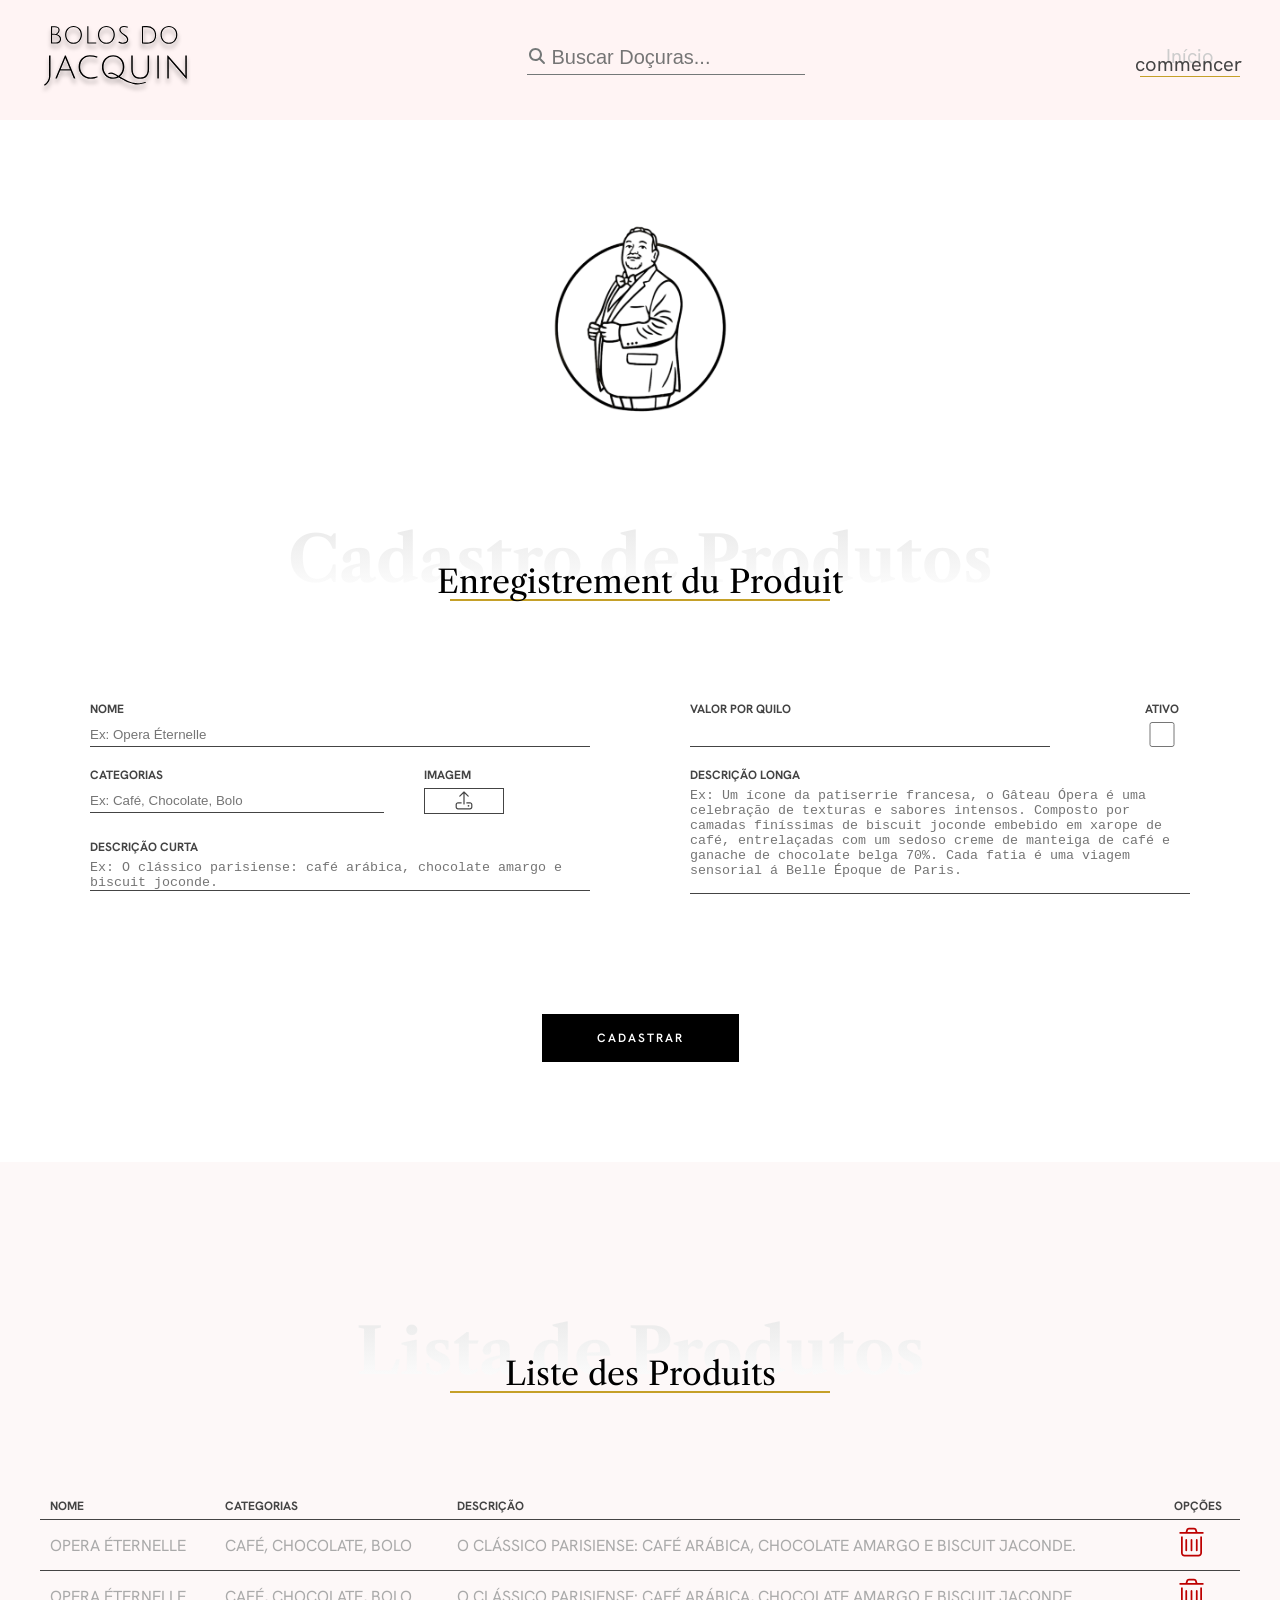
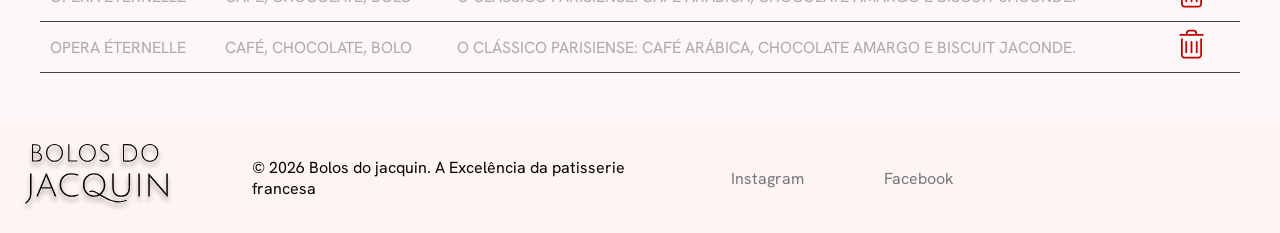
<file: admProdutos/index.html>
<!DOCTYPE html>
<html lang="pt-br">

<head>
    <meta charset="UTF-8">
    <meta name="viewport" content="width=device-width, initial-scale=1.0">
    <title>Bolos do jacquin - Adm</title>
    <link rel="stylesheet" href="style.css">
    <link rel="preconnect" href="https://fonts.googleapis.com">
    <link rel="preconnect" href="https://fonts.gstatic.com" crossorigin>
    <link
        href="https://fonts.googleapis.com/css2?family=Hanken+Grotesk:ital,wght@0,100..900;1,100..900&family=Libre+Caslon+Text:ital,wght@0,400;0,700;1,400&display=swap"
        rel="stylesheet">

</head>

<body>

    <header>
        <div class="container header_container">
            <img src="../img/BOLOS DO JACQUIN (1).svg" alt="logo bolos do jacquin">

            <div class="box_busca">
                <svg xmlns="http://www.w3.org/2000/svg"
                    viewBox="0 0 640 640"><!--!Font Awesome Free 7.3.1 by @fontawesome - https://fontawesome.com License - https://fontawesome.com/license/free Copyright 2026 Fonticons, Inc.-->
                    <path
                        d="M480 272C480 317.9 465.1 360.3 440 394.7L566.6 521.4C579.1 533.9 579.1 554.2 566.6 566.7C554.1 579.2 533.8 579.2 521.3 566.7L394.7 440C360.3 465.1 317.9 480 272 480C157.1 480 64 386.9 64 272C64 157.1 157.1 64 272 64C386.9 64 480 157.1 480 272zM272 416C351.5 416 416 351.5 416 272C416 192.5 351.5 128 272 128C192.5 128 128 192.5 128 272C128 351.5 192.5 416 272 416z" />
                </svg>
                <input type="text" placeholder="Buscar Doçuras...">
            </div>

            <a class="link_inicio" href="">
                Início
                <span>commencer</span>
                <hr>

            </a>

            <button>
                <svg xmlns="http://www.w3.org/2000/svg"
                    viewBox="0 0 640 640"><!--! Font Awesome Pro 7.3.1 by @fontawesome - https://fontawesome.com License - https://fontawesome.com/license (Commercial License) Copyright 2026 Fonticons, Inc. -->
                    <path fill="currentColor"
                        d="M360 128L116.3 320L544 320C544 192 432 128 360 128zM64 336C64 326.2 68.5 316.9 76.2 310.9L340.2 102.9C345.8 98.5 352.8 96 360 96C404.3 96 457.6 115.2 499.9 151.8C543.1 189.2 576 245.7 576 320L576 480C576 515.3 547.3 544 512 544L128 544C92.7 544 64 515.3 64 480L64 336zM96 416L544 416L544 352L96 352L96 416zM96 448L96 480C96 497.7 110.3 512 128 512L512 512C529.7 512 544 497.7 544 480L544 448L96 448z" />
                </svg>
            </button>
        </div>
    </header>







    <main>



        <h1>Pagina administrativa - bolos do Jacquin</h1>
        <section class="cad_produtos">
            <div class="container cad_container">
                <img class="icon_jacquin" src="../img/Logo Bolos do Jacquin.png" alt="">
                <div class="box_h2">
                    <h2>Cadastro de Produtos</h2>
                    <span>Enregistrement du Produit</span>
                    <hr>
                </div>

                <form action="">
                    <div class="inputs_form">
                        <div class="form_coluna1">
                            <div class="linha_form lf_coluna">
                                <label for="">nome</label>
                                <input placeholder="Ex: Opera Éternelle" type="text" name="" id="">
                            </div>
                            <div class="linha_form lf_linha">
                                <div class="input_cat lf_coluna">
                                    <label for="">categorias</label>
                                    <input type="text" placeholder="Ex: Café, Chocolate, Bolo">
                                </div>
                                <div class="input_img lf_coluna">
                                    <span>imagem</span>
                                    <label for="img">
                                        <svg xmlns="http://www.w3.org/2000/svg"
                                            viewBox="0 0 640 640"><!--! Font Awesome Pro 7.3.1 by @fontawesome - https://fontawesome.com License - https://fontawesome.com/license (Commercial License) Copyright 2026 Fonticons, Inc. -->
                                            <path fill="currentColor"
                                                d="M336 118.6L336 400C336 408.8 328.8 416 320 416C311.2 416 304 408.8 304 400L304 118.6L219.3 203.3C213.1 209.5 202.9 209.5 196.7 203.3C190.5 197.1 190.5 186.9 196.7 180.7L308.7 68.7C314.9 62.5 325.1 62.5 331.3 68.7L443.3 180.7C449.5 186.9 449.5 197.1 443.3 203.3C437.1 209.5 426.9 209.5 420.7 203.3L336 118.6zM256 384L160 384C142.3 384 128 398.3 128 416L128 480C128 497.7 142.3 512 160 512L480 512C497.7 512 512 497.7 512 480L512 416C512 398.3 497.7 384 480 384L384 384L384 352L480 352C515.3 352 544 380.7 544 416L544 480C544 515.3 515.3 544 480 544L160 544C124.7 544 96 515.3 96 480L96 416C96 380.7 124.7 352 160 352L256 352L256 384zM416 448C416 434.7 426.7 424 440 424C453.3 424 464 434.7 464 448C464 461.3 453.3 472 440 472C426.7 472 416 461.3 416 448z" />
                                        </svg>
                                    </label>
                                    <input type="file" name="img" id="img">
                                </div>
                            </div>

                            <div class="linha_form lf_coluna">
                                <label for="">descrição curta</label>
                                <textarea
                                    placeholder="Ex: O clássico parisiense: café arábica, chocolate amargo e biscuit joconde."
                                    name="" id="" rows="2"></textarea>
                            </div>
                        </div>


                        <div class="form_coluna2">
                            <div class="linha_form lf_linha">
                                <div class="input_valor lf_coluna">
                                    <label for="">valor por quilo</label>
                                    <input type="text" name="" id="">
                                </div>
                                <div class="input_ativo lf_coluna">
                                    <label for="">ativo</label>
                                    <input type="checkbox" name="" id="">
                                </div>
                            </div>
                            <div class="linha_form lf_coluna">
                                <label for="">descrição longa</label>
                                <textarea name="" id="" rows="7"
                                    placeholder="Ex: Um ícone da patiserrie francesa, o Gâteau Ópera é uma celebração de texturas e sabores intensos. Composto por camadas finíssimas de biscuit joconde embebido em xarope de café, entrelaçadas com um sedoso creme de manteiga de café e ganache de chocolate belga 70%. Cada fatia é uma viagem sensorial á Belle Époque de Paris."></textarea>

                            </div>
                        </div>


                    </div>
                    <input type="button" value="cadastrar">
                </form>
            </div>
        </section>

        <section class="list_produtos">
            <div class="container list_container">
                <div class="box_h2">
                    <h2>Lista de Produtos</h2>
                    <span>Liste des Produits</span>
                    <hr>
                </div>

                <table>
                    <thead>
                        <tr>
                            <th>nome</th>
                            <th>categorias</th>
                            <th>descrição</th>
                            <th>opções</th>
                        </tr>
                    </thead>
                    <tbody>
                        <tr>
                            <td data-cell="nome">Opera Éternelle</td>
                            <td data-cell="categorias"> Café, Chocolate, Bolo</td>
                            <td data-cell="descrição">O clássico parisiense: café arábica, chocolate amargo e biscuit jaconde.</td>
                            <td data-cell="opções">
                                <svg xmlns="http://www.w3.org/2000/svg"
                                    viewBox="0 0 640 640"><!--! Font Awesome Pro 7.2.0 by @fontawesome - https://fontawesome.com License - https://fontawesome.com/license (Commercial License) Copyright 2026 Fonticons, Inc. -->
                                    <path fill="currentColor"
                                        d="M256.5 91.4C258.5 84.6 264.8 80 271.8 80L368.2 80C375.3 80 381.5 84.6 383.5 91.4L394.5 128L245.5 128L256.5 91.4zM212.1 128L112 128C103.2 128 96 135.2 96 144C96 152.8 103.2 160 112 160L528 160C536.8 160 544 152.8 544 144C544 135.2 536.8 128 528 128L427.9 128L414.2 82.2C408.1 61.9 389.4 48 368.2 48L271.8 48C250.6 48 231.9 61.9 225.8 82.2L212.1 128zM128 208L128 512C128 547.3 156.7 576 192 576L448 576C483.3 576 512 547.3 512 512L512 208L480 208L480 512C480 529.7 465.7 544 448 544L192 544C174.3 544 160 529.7 160 512L160 208L128 208zM240 272C240 263.2 232.8 256 224 256C215.2 256 208 263.2 208 272L208 464C208 472.8 215.2 480 224 480C232.8 480 240 472.8 240 464L240 272zM336 272C336 263.2 328.8 256 320 256C311.2 256 304 263.2 304 272L304 464C304 472.8 311.2 480 320 480C328.8 480 336 472.8 336 464L336 272zM432 272C432 263.2 424.8 256 416 256C407.2 256 400 263.2 400 272L400 464C400 472.8 407.2 480 416 480C424.8 480 432 472.8 432 464L432 272z" />
                                </svg>
                            </td>
                        </tr>
                        <tr>
                            <td data-cell="nome">Opera Éternelle</td>
                            <td data-cell="categorias"> Café, Chocolate, Bolo</td>
                            <td data-cell="descrição">O clássico parisiense: café arábica, chocolate amargo e biscuit jaconde.</td>
                            <td data-cell="opções">
                                <svg xmlns="http://www.w3.org/2000/svg"
                                    viewBox="0 0 640 640"><!--! Font Awesome Pro 7.2.0 by @fontawesome - https://fontawesome.com License - https://fontawesome.com/license (Commercial License) Copyright 2026 Fonticons, Inc. -->
                                    <path fill="currentColor"
                                        d="M256.5 91.4C258.5 84.6 264.8 80 271.8 80L368.2 80C375.3 80 381.5 84.6 383.5 91.4L394.5 128L245.5 128L256.5 91.4zM212.1 128L112 128C103.2 128 96 135.2 96 144C96 152.8 103.2 160 112 160L528 160C536.8 160 544 152.8 544 144C544 135.2 536.8 128 528 128L427.9 128L414.2 82.2C408.1 61.9 389.4 48 368.2 48L271.8 48C250.6 48 231.9 61.9 225.8 82.2L212.1 128zM128 208L128 512C128 547.3 156.7 576 192 576L448 576C483.3 576 512 547.3 512 512L512 208L480 208L480 512C480 529.7 465.7 544 448 544L192 544C174.3 544 160 529.7 160 512L160 208L128 208zM240 272C240 263.2 232.8 256 224 256C215.2 256 208 263.2 208 272L208 464C208 472.8 215.2 480 224 480C232.8 480 240 472.8 240 464L240 272zM336 272C336 263.2 328.8 256 320 256C311.2 256 304 263.2 304 272L304 464C304 472.8 311.2 480 320 480C328.8 480 336 472.8 336 464L336 272zM432 272C432 263.2 424.8 256 416 256C407.2 256 400 263.2 400 272L400 464C400 472.8 407.2 480 416 480C424.8 480 432 472.8 432 464L432 272z" />
                                </svg>
                            </td>
                        </tr>
                        <tr>
                            <td data-cell="nome">Opera Éternelle</td>
                            <td data-cell="categorias"> Café, Chocolate, Bolo</td>
                            <td data-cell="descrição">O clássico parisiense: café arábica, chocolate amargo e biscuit jaconde.</td>
                            <td data-cell="opções">
                                <svg xmlns="http://www.w3.org/2000/svg"
                                    viewBox="0 0 640 640"><!--! Font Awesome Pro 7.2.0 by @fontawesome - https://fontawesome.com License - https://fontawesome.com/license (Commercial License) Copyright 2026 Fonticons, Inc. -->
                                    <path fill="currentColor"
                                        d="M256.5 91.4C258.5 84.6 264.8 80 271.8 80L368.2 80C375.3 80 381.5 84.6 383.5 91.4L394.5 128L245.5 128L256.5 91.4zM212.1 128L112 128C103.2 128 96 135.2 96 144C96 152.8 103.2 160 112 160L528 160C536.8 160 544 152.8 544 144C544 135.2 536.8 128 528 128L427.9 128L414.2 82.2C408.1 61.9 389.4 48 368.2 48L271.8 48C250.6 48 231.9 61.9 225.8 82.2L212.1 128zM128 208L128 512C128 547.3 156.7 576 192 576L448 576C483.3 576 512 547.3 512 512L512 208L480 208L480 512C480 529.7 465.7 544 448 544L192 544C174.3 544 160 529.7 160 512L160 208L128 208zM240 272C240 263.2 232.8 256 224 256C215.2 256 208 263.2 208 272L208 464C208 472.8 215.2 480 224 480C232.8 480 240 472.8 240 464L240 272zM336 272C336 263.2 328.8 256 320 256C311.2 256 304 263.2 304 272L304 464C304 472.8 311.2 480 320 480C328.8 480 336 472.8 336 464L336 272zM432 272C432 263.2 424.8 256 416 256C407.2 256 400 263.2 400 272L400 464C400 472.8 407.2 480 416 480C424.8 480 432 472.8 432 464L432 272z" />
                                </svg>
                            </td>
                        </tr>
                    
                        
                    </tbody>
                </table>


            </div>

        </section>

    </main>







    <footer>
      <footer>
        <div class="container footer_container">
        <img src="../img/BOLOS DO JACQUIN (1).svg" alt="logo bolos do jacquin">
        <span class="">© 2026 Bolos do jacquin. A Excelência da patisserie francesa</span>
        <nav class="nav_footer">
            <a href="">Instagram</a>
            <a href="">Facebook</a>
        </nav>
        </div>
     </footer>


    </footer>

</body>


</html>
</file>
<file: admProdutos/style.css>
*{
    margin: 0;
    padding: 0;
    box-sizing: border-box;
}

:root{
    --corPrincipal:#FFF4F4;
    --fontHanken:"Hanken Grotesk",sans-serif ;
    --corDourado:#c5a028;
    --corSecundaria:#fdf8f8;
}
.container{
    width:95% ;
    max-width:1200px;
    margin: 0 auto;
    /* background-color: aliceblue; */
}

h1{
    position: absolute;
    width: 1px;
    height: 1px;
    margin: -1px;
    overflow: hidden;
}

header{
    background-color: var(--corPrincipal);
    font-family: var(--fontHanken);
}

.header_container{
    display: flex;
    justify-content: space-between;
    align-items: center;
    height: 120px;
}
.box_busca{
   position: relative;

}
.box_busca svg{
    width: 20px;
    position: absolute;
    fill: #747878;

}
.box_busca input{
    padding-left: 25px;
    background-color: transparent;
    border: none;
    border-bottom: solid 1px #a9a9a9;
    padding-bottom: 5px;
    border-bottom: solid 1px #747878;
    font-size: 20px;
}
.box_busca input:focus{
    outline: none;
}


.link_inicio{
    color: #CCCCCC;
    text-decoration: none;
    font-size: 20px;
    position: relative;
    text-align: center
    ;
}
.link_inicio span{
    color: #444444;
    position: absolute;
    left: -5px;
    top: 8px;
}
.link_inicio hr{
    margin-top: 7px;
    width: 100px;
    background-color: var(--corDourado);
    border: none;
    height: 1px;
}

/* -----------BOTAO MENU------- */
.header_container button{
    background-color: transparent;
    border: none;
    display: none;
}
.header_container button svg{
    width: 50px;
}
/* -----------SECAO CADASTRO DE PRODUTOS------- */

.cad_container{
    display:flex;
    flex-direction: column;
    align-items: center;
    padding: 100px 0;
}
.icon_jacquin{
    width: 200px;
}
.box_h2{
          font-family:"Libre Caslon Text",serif;
          /* background-color: darkred; */
          display: flex;
          flex-direction: column;
          align-items: center;
          position: relative;
          margin-top: 100px;
          margin-bottom: 100px;
}

.box_h2 h2{
    font-weight:700;
    font-size: 64px;
    background-image: linear-gradient(0deg,#FFFFFF, #E9E9E9 );
    background-clip: text;
    -webkit-background-clip: text;

    color: transparent;
    -webkit-text-fill-color: transparent;
}

 .box_h2 span{
    font-size: 32px;
    position: absolute;
    bottom: -10px;
    margin-bottom: 10px;
 }

 .box_h2 hr{
    max-width: 380px;
    width:100%;
    background-color: #c5a028;
    border: none;
    height: 2px;
 }


/* -----------FORMULARIO------- */
form{
    /* background-color: aqua; */
    width: 100%;
} 

.inputs_form{
    display: flex;
    justify-content: space-around;
    width: 100%;
    max-width: 1200px;
    
    /* flex-direction: column; */
} 

.lf_coluna{
    display: flex;
    flex-direction: column;
}
.lf_linha{
    display: flex;
}

.input_img svg{
    width: 24px;
}

.form_coluna1,
.form_coluna2{
    max-width: 500px;
    width: 80%; 

}
.input_img span,
form label{
    font-family: var(--fontHanken);
    text-transform: uppercase;
    color: #444444;
    font-size: 12px;
    font-weight: 700;
    margin-bottom: 5px;
}

.inputs_form input[type=text],
.inputs_form textarea{
    background-color: transparent;
    border: none;
    border-bottom: solid 1px #444444;
    resize: none;
}

.inputs_form input[type=text]:focus,
.inputs_form textarea:focus{
    outline: none;
}

.linha_form{
    margin-bottom: 20px;
}
.inputs_form input[type=file]{
    display: none;
}
.input_img label{
    /* background-color: blueviolet; */
    display: flex;
    align-items: center;
    justify-content: center;
    width: 80px;
    border: solid 1px #444444;
}

.input_img label:hover{
    cursor: pointer;

}

form input[type=checkbox],
form input[type=text]{
    height: 25px;
}
.input_cat input{

    margin-right: 20px;
    max-width: 414px;
    

}
.input_cat{
    width: 314px;
    margin-right: 20px;
}
.input_valor{
    width: 91%;
}

.input_valor input{
    margin-right: 20px;
    max-width: 360px;
}

form input[type=button]{
    margin: 100px auto 0;
    display: block;
    font-family: var(--fontHanken);
    text-transform: uppercase;
    font-weight: 600;
    padding: 16px 55px;
    font-size: 12px;
    background-color: black;
    color: #FFFFFF;
    border: none;
    letter-spacing: 2px;
    cursor: pointer;
}
/* -----------LISTA DE PRODUTOS------- */
.list_produtos{
    background-color: var(--corSecundaria);
    padding-top:50px;
    padding-bottom: 50px;
    

}
table{
    /* background-color: aquamarine; */
    width: 100%;
    font-family: var(--fontHanken);
    text-transform: uppercase;
    border-collapse: collapse;
}

thead{
    font-size: 12px;
    font-weight: 600;
    color: #444444;
    text-align: left;
}

tbody{
    color:#aaaaaa;
}
table svg{
    width: 35px;
    color: #bd0000;
}
th,td{
    border-bottom: solid 1px #444444;
    padding: 5px 10px;

}

/* ----------- FOOTER------------ */
footer{
    background-color: #fff4f4;
    height: 110px;
    display: flex;
    align-items: center;

}

 .footer_container{
   display: flex;
   justify-content: space-between;
   align-items: center;
  
 }

 .nav_footer{
    display: flex;
    justify-content: space-between;
    width: 160px;
 }

 .footer_container span,
 .nav_footer a{
  font-family: "Hanken Grotesk",sans-serif ;
   display: flex;
   justify-content: space-between;
   align-items: center;
   margin-left: 80px; 
   


 }

.nav_footer a{
    text-decoration: none;
    color: #747878;
    /* justify-content: space-between;
    align-items: center; */
}




/* --------------------MEDIAS---------------- */
@media screen and (max-width: 768px){

    .header_container button{
        display: block;
    }

    .link_inicio,
    .box_busca{
        display: none;
    }

    .box_h2 h2{
        font-size: 32px;
    }

    .box_h2 span{
        font-size: 20px;
        bottom: -18px;
        margin-bottom: 20px;
    }

    .box_h2 hr{
        margin-top: 10px;
        width: 70%;

    }
    /* ---------FORMULARIO------- */
    .inputs_form{
        display: block;
        flex-direction: column;
        align-items: center;
    }

    .form_coluna1,
    .form_coluna2{
    max-width: 500px;
    width: 80%; 
  }

    /* --------------TABELA----------- */
    thead{
        display: none;
        
    }

    tbody tr{
        display: flex;
        flex-direction: column;
        border: solid 1px #444444;
        border-radius: 10px;
        background-color: #FFFFFF;
        box-shadow: #00000050 5px 5px 5px;
        max-width: 500px;
        margin: 0 auto 50px;
    }
     
    tbody td{
        border: none;
    }

    tbody td::before{
        content: attr(data-cell) ": ";
        font-size: 12px;
        color: #444444;
    }

    
 
    

}
</file>
